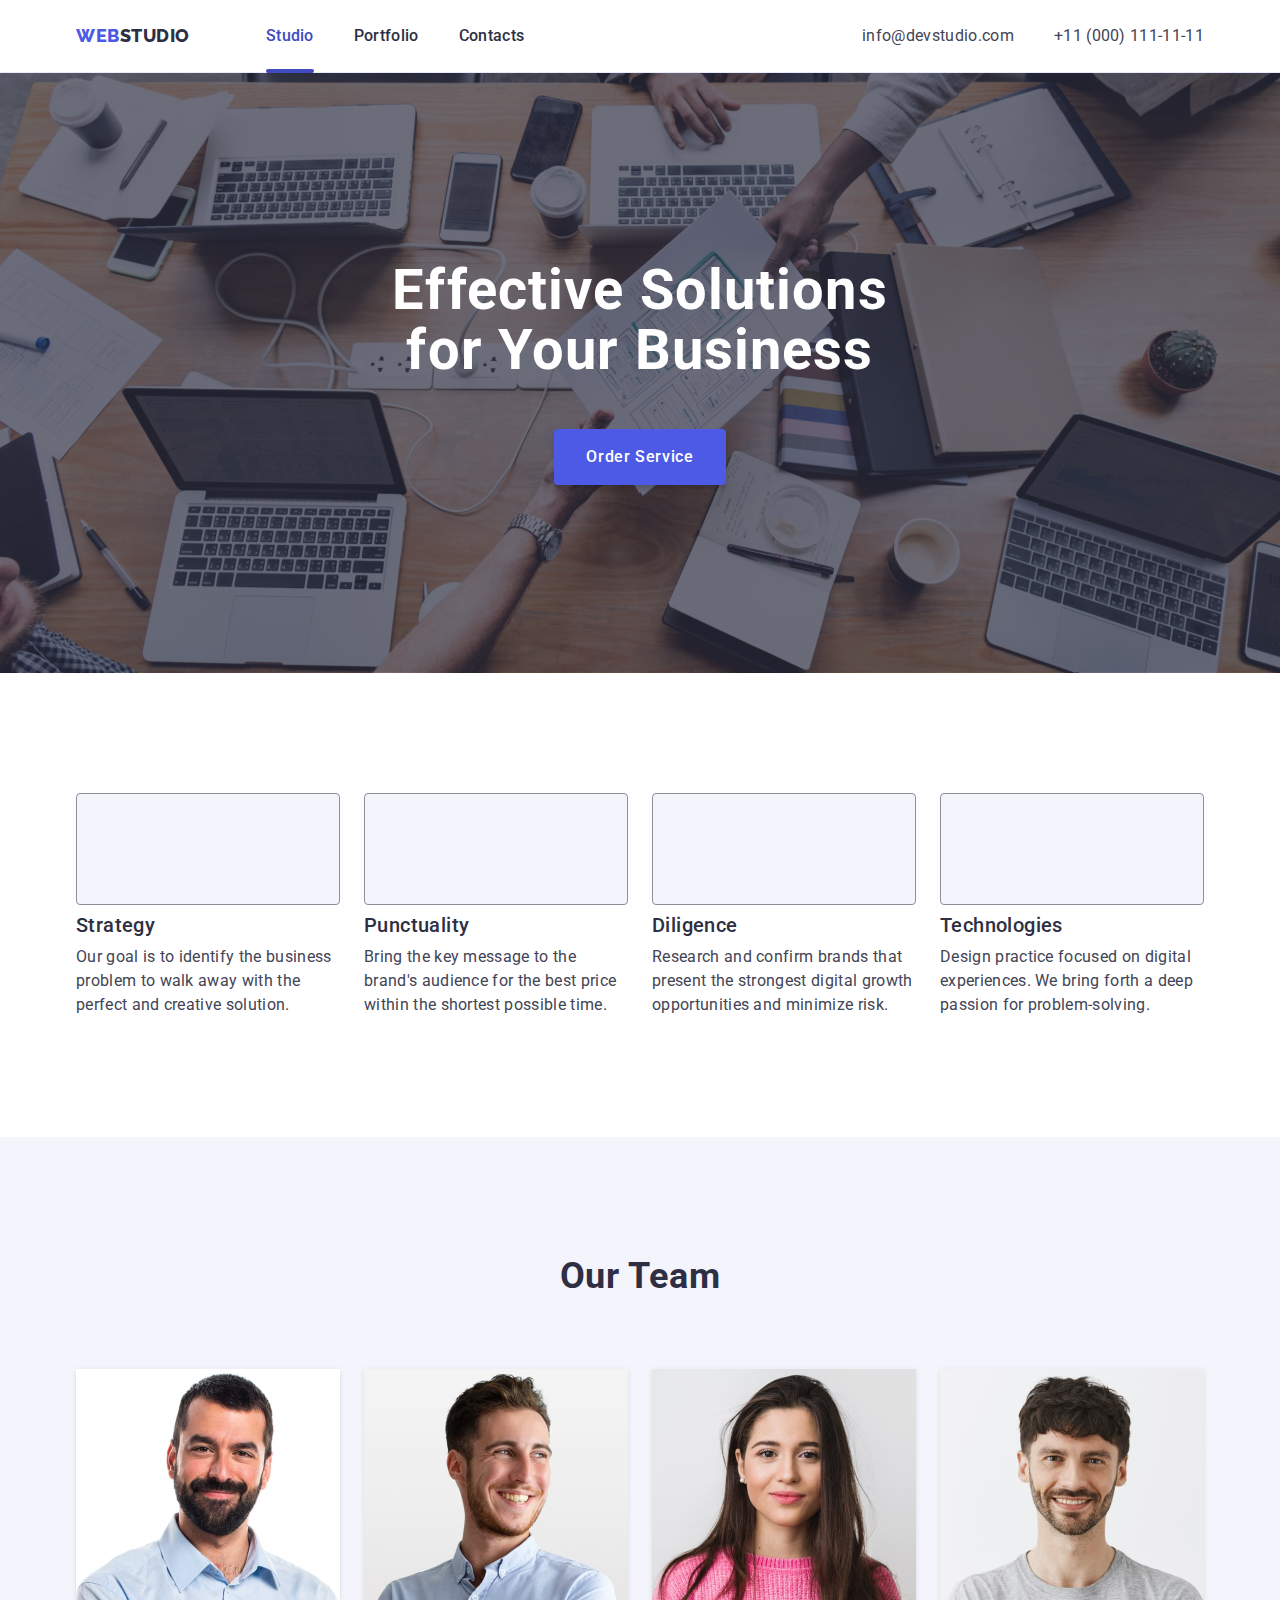
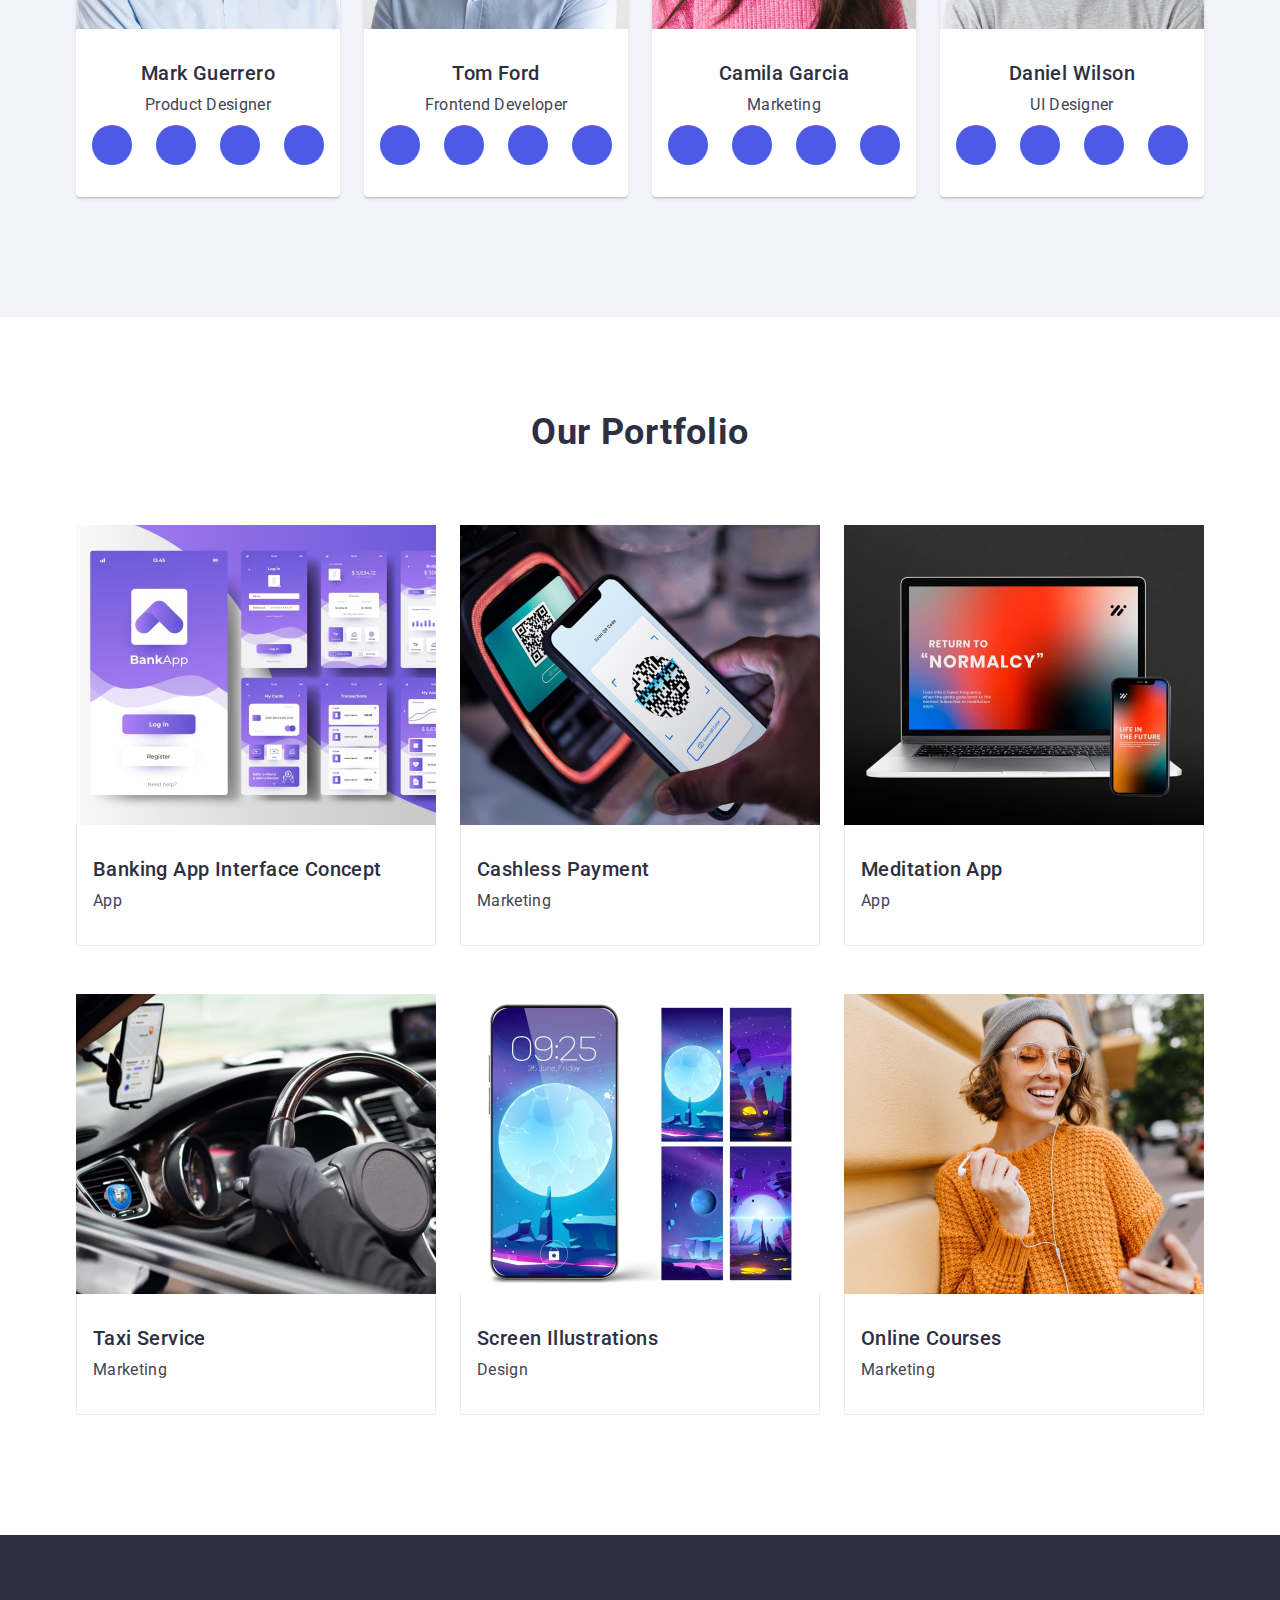
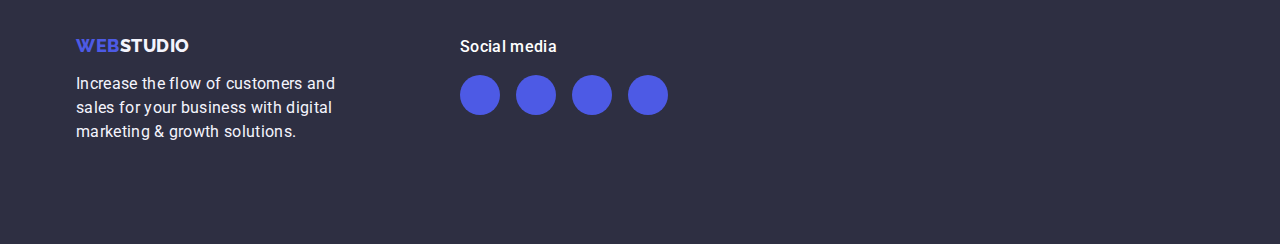
<file: index.html>
<!DOCTYPE html>
<html lang="en">
  <!-- #region head -->

  <head>
    <meta charset="UTF-8" />
    <meta name="viewport" content="width=device-width, initial-scale=1.0" />
    <link rel="preconnect" href="https://fonts.googleapis.com" />
    <link rel="preconnect" href="https://fonts.gstatic.com" crossorigin />
    <link
      href="https://fonts.googleapis.com/css2?family=Raleway:wght@800&family=Roboto:wght@400;500;700;900&display=swap"
      rel="stylesheet"
    />
    <link
      rel="stylesheet"
      href="https://cdnjs.cloudflare.com/ajax/libs/modern-normalize/2.0.0/modern-normalize.min.css"
    />
    <link rel="stylesheet" href="./css/styles.css" />
    <link rel="shortcut icon" href="./images/teamM.png" />
    <title>Web Studio</title>
  </head>
  <!-- #endregion -->
  <body>
    <!-- #region heder -->

    <header class="header">
      <div class="header-container container">
        <nav class="header-nav">
          <a class="header-nav__logo-blue link" href="./index.html"
            >Web<span class="header-nav__logo-black">Studio</span></a
          >
          <ul class="header-nav__list list">
            <li class="header-nav__item">
              <a class="header-nav__link link current" href="./index.html"
                >Studio</a
              >
            </li>
            <li class="header-nav__item">
              <a class="header-nav__link link" href="./portfolio.html"
                >Portfolio</a
              >
            </li>
            <li class="header-nav__item">
              <a class="header-nav__link link" href="">Contacts</a>
            </li>
          </ul>
        </nav>
        <address class="header-contacts">
          <ul class="header-contacts__list list">
            <li class="header-contacts__item">
              <a
                class="header-contacts__link link"
                href="mailto:info@devstudio.com"
                >info@devstudio.com</a
              >
            </li>
            <li class="header-contacts__item">
              <a class="header-contacts__link link" href="tel:+110001111111"
                >+11 (000) 111-11-11</a
              >
            </li>
          </ul>
        </address>
      </div>
    </header>
    <!-- #endregion -->

    <main>
      <!-- #region section 1 -->

      <section class="hero hero__bg-image">
        <div class="container">
          <h1 class="hero__title">Effective Solutions for Your Business</h1>
          <button class="hero__button" type="button" data-modal-open>
            Order Service
          </button>
        </div>
      </section>
      <!-- #endregion -->

      <!-- #region section 2 -->

      <section class="company">
        <div class="container">
          <h2 class="visually-hidden">Hidden</h2>
          <ul class="company__list list">
            <li class="company__item">
              <div class="company__wrapper">
                <svg
                  class="company__icon"
                  aria-label="antenna"
                  width="64"
                  height="64"
                >
                  <use href="./images/icons.svg#icon-antenna-1"></use>
                </svg>
              </div>
              <h3 class="company__title">Strategy</h3>
              <p class="company__text">
                Our goal is to identify the business problem to walk away with
                the perfect and creative solution.
              </p>
            </li>
            <li class="company__item">
              <div class="company__wrapper">
                <svg
                  class="company__icon"
                  aria-label="antenna"
                  width="64"
                  height="64"
                >
                  <use href="./images/icons.svg#icon-clock-1"></use>
                </svg>
              </div>
              <h3 class="company__title">Punctuality</h3>
              <p class="company__text">
                Bring the key message to the brand's audience for the best price
                within the shortest possible time.
              </p>
            </li>
            <li class="company__item">
              <div class="company__wrapper">
                <svg
                  class="company__icon"
                  aria-label="antenna"
                  width="64"
                  height="64"
                >
                  <use href="./images/icons.svg#icon-diagram-1"></use>
                </svg>
              </div>
              <h3 class="company__title">Diligence</h3>
              <p class="company__text">
                Research and confirm brands that present the strongest digital
                growth opportunities and minimize risk.
              </p>
            </li>
            <li class="company__item">
              <div class="company__wrapper">
                <svg
                  class="company__icon"
                  aria-label="antenna"
                  width="64"
                  height="64"
                >
                  <use href="./images/icons.svg#icon-astronaut-1"></use>
                </svg>
              </div>

              <h3 class="company__title">Technologies</h3>
              <p class="company__text">
                Design practice focused on digital experiences. We bring forth a
                deep passion for problem-solving.
              </p>
            </li>
          </ul>
        </div>
      </section>
      <!-- #endregion -->

      <!-- #region section 3 -->

      <section class="team">
        <div class="container">
          <h2 class="team__title">Our Team</h2>
          <ul class="team__list list">
            <li class="team__item">
              <img
                class="team__image"
                src="./images/team-01.jpg"
                alt="photo Mark Guerrero"
                width="264"
              />
              <div class="team__wrapper">
                <h3 class="team__specialist">Mark Guerrero</h3>
                <p class="team__job-title">Product Designer</p>
                <ul class="team__list-icons list">
                  <li class="team__item-icon">
                    <a href="" class="team__link-icon">
                      <svg
                        class="team__icon"
                        aria-label="icon-instagram"
                        width="16"
                        height="16"
                      >
                        <use href="./images/icons.svg#icon-instagram-2"></use>
                      </svg>
                    </a>
                  </li>
                  <li class="team__item-icon">
                    <a href="" class="team__link-icon">
                      <svg
                        class="team__icon"
                        aria-label="icon-twitter"
                        width="16"
                        height="16"
                      >
                        <use href="./images/icons.svg#icon-twitter-1"></use>
                      </svg>
                    </a>
                  </li>
                  <li class="team__item-icon">
                    <a href="" class="team__link-icon">
                      <svg
                        class="team__icon"
                        aria-label="icon-facebook"
                        width="16"
                        height="16"
                      >
                        <use href="./images/icons.svg#icon-facebook-1"></use>
                      </svg>
                    </a>
                  </li>
                  <li class="team__item-icon">
                    <a href="" class="team__link-icon">
                      <svg
                        class="team__icon"
                        aria-label="icon-linkedin"
                        width="16"
                        height="16"
                      >
                        <use href="./images/icons.svg#icon-linkedin-1"></use>
                      </svg>
                    </a>
                  </li>
                </ul>
              </div>
            </li>
            <li class="team__item">
              <img
                class="team__image"
                src="./images/team-02.jpg"
                alt="photo Tom Ford"
                width="264"
              />
              <div class="team__wrapper">
                <h3 class="team__specialist">Tom Ford</h3>
                <p class="team__job-title">Frontend Developer</p>
                <ul class="team__list-icons list">
                  <li class="team__item-icon">
                    <a href="" class="team__link-icon">
                      <svg
                        class="team__icon"
                        aria-label="icon-instagram"
                        width="16"
                        height="16"
                      >
                        <use href="./images/icons.svg#icon-instagram-2"></use>
                      </svg>
                    </a>
                  </li>
                  <li class="team__item-icon">
                    <a href="" class="team__link-icon">
                      <svg
                        class="team__icon"
                        aria-label="icon-twitter"
                        width="16"
                        height="16"
                      >
                        <use href="./images/icons.svg#icon-twitter-1"></use>
                      </svg>
                    </a>
                  </li>
                  <li class="team__item-icon">
                    <a href="" class="team__link-icon">
                      <svg
                        class="team__icon"
                        aria-label="icon-facebook"
                        width="16"
                        height="16"
                      >
                        <use href="./images/icons.svg#icon-facebook-1"></use>
                      </svg>
                    </a>
                  </li>
                  <li class="team__item-icon">
                    <a href="" class="team__link-icon">
                      <svg
                        class="team__icon"
                        aria-label="icon-linkedin"
                        width="16"
                        height="16"
                      >
                        <use href="./images/icons.svg#icon-linkedin-1"></use>
                      </svg>
                    </a>
                  </li>
                </ul>
              </div>
            </li>
            <li class="team__item">
              <img
                class="team__image"
                src="./images/team-03.jpg"
                alt="photo Camila Garcia"
                width="264"
              />
              <div class="team__wrapper">
                <h3 class="team__specialist">Camila Garcia</h3>
                <p class="team__job-title">Marketing</p>
                <ul class="team__list-icons list">
                  <li class="team__item-icon">
                    <a href="" class="team__link-icon">
                      <svg
                        class="team__icon"
                        aria-label="icon-instagram"
                        width="16"
                        height="16"
                      >
                        <use href="./images/icons.svg#icon-instagram-2"></use>
                      </svg>
                    </a>
                  </li>
                  <li class="team__item-icon">
                    <a href="" class="team__link-icon">
                      <svg
                        class="team__icon"
                        aria-label="icon-twitter"
                        width="16"
                        height="16"
                      >
                        <use href="./images/icons.svg#icon-twitter-1"></use>
                      </svg>
                    </a>
                  </li>
                  <li class="team__item-icon">
                    <a href="" class="team__link-icon">
                      <svg
                        class="team__icon"
                        aria-label="icon-facebook"
                        width="16"
                        height="16"
                      >
                        <use href="./images/icons.svg#icon-facebook-1"></use>
                      </svg>
                    </a>
                  </li>
                  <li class="team__item-icon">
                    <a href="" class="team__link-icon">
                      <svg
                        class="team__icon"
                        aria-label="icon-linkedin"
                        width="16"
                        height="16"
                      >
                        <use href="./images/icons.svg#icon-linkedin-1"></use>
                      </svg>
                    </a>
                  </li>
                </ul>
              </div>
            </li>
            <li class="team__item">
              <img
                class="team__image"
                src="./images/team-04.jpg"
                alt="photo Daniel Wilson"
                width="264"
              />
              <div class="team__wrapper">
                <h3 class="team__specialist">Daniel Wilson</h3>
                <p class="team__job-title">UI Designer</p>
                <ul class="team__list-icons list">
                  <li class="team__item-icon">
                    <a href="" class="team__link-icon">
                      <svg
                        class="team__icon"
                        aria-label="icon-instagram"
                        width="16"
                        height="16"
                      >
                        <use href="./images/icons.svg#icon-instagram-2"></use>
                      </svg>
                    </a>
                  </li>
                  <li class="team__item-icon">
                    <a href="" class="team__link-icon">
                      <svg
                        class="team__icon"
                        aria-label="icon-twitter"
                        width="16"
                        height="16"
                      >
                        <use href="./images/icons.svg#icon-twitter-1"></use>
                      </svg>
                    </a>
                  </li>
                  <li class="team__item-icon">
                    <a href="" class="team__link-icon">
                      <svg
                        class="team__icon"
                        aria-label="icon-facebook"
                        width="16"
                        height="16"
                      >
                        <use href="./images/icons.svg#icon-facebook-1"></use>
                      </svg>
                    </a>
                  </li>
                  <li class="team__item-icon">
                    <a href="" class="team__link-icon">
                      <svg
                        class="team__icon"
                        aria-label="icon-linkedin"
                        width="16"
                        height="16"
                      >
                        <use href="./images/icons.svg#icon-linkedin-1"></use>
                      </svg>
                    </a>
                  </li>
                </ul>
              </div>
            </li>
          </ul>
        </div>
      </section>
      <!-- #endregion -->

      <!-- #region section 4-->
      <section class="gallery">
        <div class="container">
          <h2 class="team__title">Our Portfolio</h2>

          <ul class="gallery__list list">
            <li class="gallery__item">
              <div class="gallery__overley-wrapper">
                <img
                  class="gallery__image"
                  src="./images/portfolio-01.jpg"
                  alt="Banking App Interface Concept"
                  width="360"
                />
                <p class="gallery__overley-text">
                  14 Stylish and User-Friendly App Design Concepts · Task
                  Manager App · Calorie Tracker App · Exotic Fruit Ecommerce App
                  · Cloud Storage App
                </p>
              </div>
              <div class="gallery__wrapper">
                <h2 class="gallery__title">Banking App Interface Concept</h2>
                <p class="gallery__text">App</p>
              </div>
            </li>
            <li class="gallery__item">
              <div class="gallery__overley-wrapper">
                <img
                  class="gallery__image"
                  src="./images/portfolio-02.jpg"
                  alt="Cashless Payment"
                  width="360"
                />
                <p class="gallery__overley-text">
                  14 Stylish and User-Friendly App Design Concepts · Task
                  Manager App · Calorie Tracker App · Exotic Fruit Ecommerce App
                  · Cloud Storage App
                </p>
              </div>
              <div class="gallery__wrapper">
                <h2 class="gallery__title">Cashless Payment</h2>
                <p class="gallery__text">Marketing</p>
              </div>
            </li>
            <li class="gallery__item">
              <div class="gallery__overley-wrapper">
                <img
                  class="gallery__image"
                  src="./images/portfolio-03.jpg"
                  alt="Meditation App"
                  width="360"
                />
                <p class="gallery__overley-text">
                  14 Stylish and User-Friendly App Design Concepts · Task
                  Manager App · Calorie Tracker App · Exotic Fruit Ecommerce App
                  · Cloud Storage App
                </p>
              </div>
              <div class="gallery__wrapper">
                <h2 class="gallery__title">Meditation App</h2>
                <p class="gallery__text">App</p>
              </div>
            </li>
            <li class="gallery__item">
              <div class="gallery__overley-wrapper">
                <img
                  class="gallery__image"
                  src="./images/portfolio-04.jpg"
                  alt="Taxi Service"
                  width="360"
                />
                <p class="gallery__overley-text">
                  14 Stylish and User-Friendly App Design Concepts · Task
                  Manager App · Calorie Tracker App · Exotic Fruit Ecommerce App
                  · Cloud Storage App
                </p>
              </div>
              <div class="gallery__wrapper">
                <h2 class="gallery__title">Taxi Service</h2>
                <p class="gallery__text">Marketing</p>
              </div>
            </li>
            <li class="gallery__item">
              <div class="gallery__overley-wrapper">
                <img
                  class="gallery__image"
                  src="./images/portfolio-05.jpg"
                  alt="Screen Illustrations"
                  width="360"
                />
                <p class="gallery__overley-text">
                  14 Stylish and User-Friendly App Design Concepts · Task
                  Manager App · Calorie Tracker App · Exotic Fruit Ecommerce App
                  · Cloud Storage App
                </p>
              </div>
              <div class="gallery__wrapper">
                <h2 class="gallery__title">Screen Illustrations</h2>
                <p class="gallery__text">Design</p>
              </div>
            </li>
            <li class="gallery__item">
              <div class="gallery__overley-wrapper">
                <img
                  class="gallery__image"
                  src="./images/portfolio-06.jpg"
                  alt="Online Courses"
                  width="360"
                />
                <p class="gallery__overley-text">
                  14 Stylish and User-Friendly App Design Concepts · Task
                  Manager App · Calorie Tracker App · Exotic Fruit Ecommerce App
                  · Cloud Storage App
                </p>
              </div>
              <div class="gallery__wrapper">
                <h2 class="gallery__title">Online Courses</h2>
                <p class="gallery__text">Marketing</p>
              </div>
            </li>
          </ul>
        </div>
      </section>
      <!-- #endregion -->
    </main>

    <!-- #region footer  -->

    <footer class="footer">
      <div class="footer-container container">
        <div class="footer__logo-wrapper">
          <a class="footer__logo-blue link" href="./index.html"
            >Web<span class="footer__logo-white">Studio</span></a
          >
          <p class="footer__text">
            Increase the flow of customers and sales for your business with
            digital marketing & growth solutions.
          </p>
        </div>

        <div class="footer__icon-wrapper">
          <p class="footer__icon-text">Social media</p>
          <ul class="footer__icon-list">
            <li class="footer__icon-item">
              <a href="" class="footer__icon-link">
                <svg
                  class="footer__icon"
                  aria-label="icon-instagram"
                  width="24"
                  height="24"
                >
                  <use href="./images/icons.svg#icon-instagram-2"></use>
                </svg>
              </a>
            </li>
            <li class="footer__icon-item">
              <a href="" class="footer__icon-link">
                <svg
                  class="footer__icon"
                  aria-label="icon-twitter"
                  width="24"
                  height="24"
                >
                  <use href="./images/icons.svg#icon-twitter-1"></use>
                </svg>
              </a>
            </li>
            <li class="footer__icon-item">
              <a href="" class="footer__icon-link">
                <svg
                  class="footer__icon"
                  aria-label="icon-facebook"
                  width="24"
                  height="24"
                >
                  <use href="./images/icons.svg#icon-facebook-1"></use>
                </svg>
              </a>
            </li>
            <li class="footer__icon-item">
              <a href="" class="footer__icon-link">
                <svg
                  class="footer__icon"
                  aria-label="icon-linkedin"
                  width="24"
                  height="24"
                >
                  <use href="./images/icons.svg#icon-linkedin-1"></use>
                </svg>
              </a>
            </li>
          </ul>
        </div>
      </div>
    </footer>

    <!-- #endregion -->

    <!-- #region Modal Window -->

    <div class="backdrop is-hidden" data-modal>
      <div class="modal">
        <button class="modal__button-close" type="button" data-modal-close>
          <svg
            class="modal__icon-close"
            aria-label="icon-modal-close"
            width="8"
            height="8"
          >
            <use href="./images/icons.svg#icon-modal-close"></use>
          </svg>
        </button>
      </div>
    </div>
    <!-- #endregion -->

    <script src="./js/modal.js"></script>
  </body>
</html>
</file>
<file: css/styles.css>
/* #region root */

:root {
  --color-iris: #4d5ae5;
  --color-ocean: #404bbf;
  --color-navy-blue: #2e2f42;
  --color-green: #31d0aa;
  --color-slate: #434455;
  --color-light-slate: #8e8f99;
  --color-cornflower: #e7e9fc;
  --color-cloud: #f4f4fd;
  --color-navy-blue-modal: #2e2f42;
  --color-grey: #2e2f42;
  --color-white: #ffffff;
  --color-dairy: #fcfcfc;
}

*,
*::before,
*::after {
  box-sizing: border-box;
}

body {
  font-family: 'Roboto', sans-serif;
  color: var(--color-slate);
  background-color: var(--color-white);
  font-size: 16px;
  letter-spacing: 0.02em;
}

.list {
  list-style: none;
}

.link {
  text-decoration: none;
}

h1,
h2,
h3,
h4,
h5,
h6,
p,
ul {
  margin: 0;
  padding: 0;
}

input,
textarea,
button {
  font: inherit;
}

button {
  cursor: pointer;
  color: currentColor;
}

ul {
  list-style: none;
}

a {
  text-decoration: none;
  outline: none;
}

img {
  display: block;
  max-width: 100%;
  height: auto;
}

.visually-hidden {
  position: absolute;
  width: 1px;
  height: 1px;
  margin: -1px;
  border: 0;
  padding: 0;
  white-space: nowrap;
  clip-path: inset(100%);
  clip: rect(0 0 0 0);
  overflow: hidden;
}

.container {
  width: 1158px;
  margin: 0 auto;
  padding: 0 15px;
}

/* #endregion */

/* #region header */

.header {
  border-bottom: 1px solid var(--color-cornflower);
  box-shadow: 0px 2px 1px rgba(46, 47, 66, 0.08),
    0px 1px 1px rgba(46, 47, 66, 0.16), 0px 1px 6px rgba(46, 47, 66, 0.08);
}

.header-container {
  display: flex;
  align-items: center;
}

.header-nav {
  display: flex;
  align-items: center;
}

.header-nav__logo-blue {
  color: var(--color-iris);
  font-family: 'Raleway', sans-serif;
  font-weight: 800;
  font-size: 18px;
  line-height: 1.17;
  letter-spacing: 0.03em;
  text-transform: uppercase;
  display: inline-block;
  margin-right: 76px;
}

.header-nav__logo-black {
  color: var(--color-navy-blue);
}

.header-nav__list {
  display: flex;
  gap: 40px;
}

.header-nav__link {
  color: var(--color-navy-blue);
  font-weight: 500;
  font-size: 16px;
  line-height: 1.5;
  padding-top: 24px;
  padding-bottom: 24px;
  position: relative;
  display: block;
  transition: color 250ms cubic-bezier(0.4, 0, 0.2, 1);
}

.header-nav__link:hover,
.header-nav__link:focus {
  color: var(--color-ocean);
}

.header-nav__link.current {
  color: var(--color-ocean);
}

.header-nav__link.current::after {
  content: '';
  display: block;
  width: 100%;
  height: 4px;
  border-radius: 2px;
  background-color: var(--color-ocean);
  position: absolute;
  bottom: -1px;
  left: 0;
}

.header-contacts {
  font-style: normal;
  margin-left: auto;
}

.header-contacts__list {
  display: flex;
  gap: 40px;
}

.header-contacts__link {
  color: var(--color-slate);
  font-weight: 400;
  font-size: 16px;
  line-height: 1.5;
  display: inline-block;
  padding-top: 24px;
  padding-bottom: 24px;
  transition: color 250ms cubic-bezier(0.4, 0, 0.2, 1);
}

.header-contacts__link:hover,
.header-contacts__link:focus {
  color: var(--color-ocean);
}

/* #endregion */

/* #region hero section 1*/

.hero {
  background-color: var(--color-navy-blue);
  padding: 188px 0;
}

.hero__bg-image {
  margin: 0 auto;
  max-width: 1440px;
  background-position: center;
  background-repeat: no-repeat;
  background-size: cover;
  background-image: linear-gradient(
      rgba(46, 47, 66, 0.7),
      rgba(46, 47, 66, 0.7)
    ),
    url('../images/img-name.jpg');
}

.hero__title {
  color: var(--color-white);
  font-weight: 700;
  font-size: 56px;
  line-height: 1.07;
  letter-spacing: 0.02em;
  text-align: center;
  max-width: 496px;
  text-align: center;
  margin: 0 auto 48px;
}

.hero__button {
  color: var(--color-white);
  background-color: var(--color-iris);
  font-family: 'Roboto', sans-serif;
  font-weight: 500;
  font-size: 16px;
  line-height: 1.5;
  letter-spacing: 0.04em;
  cursor: pointer;
  border-radius: 4px;
  padding: 16px 32px 16px 32px;
  border: none;
  box-shadow: 0px 4px 4px 0px rgba(0, 0, 0, 0.15);
  display: block;
  margin: 0 auto;
  min-width: 169px;
  transition: background-color 250ms cubic-bezier(0.4, 0, 0.2, 1);
}

.hero__button:hover,
.hero__button:focus {
  background-color: var(--color-ocean);
}
/* #endregion */

/* #region section 2 */

.company {
  padding: 120px 0;
}

.company__list {
  display: flex;
  gap: 24px;
}

.company__item {
  width: 264px;
}

.company__wrapper {
  display: flex;
  align-items: center;
  justify-content: center;
  height: 112px;
  border-radius: 4px;
  background-color: var(--color-cloud);
  margin-bottom: 8px;
  border: 1px solid #8e8f99;
}

.company__title {
  color: var(--color-navy-blue);
  font-weight: 500;
  font-size: 20px;
  line-height: 1.2;
  letter-spacing: 0.02em;
  margin-bottom: 8px;
}

.company__text {
  color: var(--color-slate);
  font-weight: 400;
  font-size: 16px;
  line-height: 1.5;
}
/* #endregion */

/* #region section 3 */

.team {
  background-color: var(--color-cloud);
  padding: 120px 0;
}

.team__title {
  color: var(--color-navy-blue);
  font-weight: 700;
  font-size: 36px;
  line-height: 1.11;
  text-align: center;
  letter-spacing: 0.02em;
  text-transform: capitalize;
  margin-bottom: 72px;
}

.team__list {
  background-color: var(--color-cloud);
  display: flex;
  gap: 24px;
}

.team__item {
  background-color: var(--color-white);
  box-shadow: 0px 2px 1px 0px rgba(46, 47, 66, 0.08),
    0px 1px 1px 0px rgba(46, 47, 66, 0.16),
    0px 1px 6px 0px rgba(46, 47, 66, 0.08);
  border-radius: 0px 0px 4px 4px;
}

.team__wrapper {
  padding: 32px 0;
}

.team__specialist {
  color: var(--color-navy-blue);
  font-weight: 500;
  font-size: 20px;
  line-height: 1.2;
  letter-spacing: 0.02em;
  text-align: center;
  margin-bottom: 8px;
}

.team__job-title {
  color: var(--color-slate);
  font-weight: 400;
  font-size: 16px;
  line-height: 1.5;
  text-align: center;
  margin-bottom: 8px;
}

.team__list-icons {
  display: flex;
  align-items: center;
  justify-content: center;
  gap: 24px;
}

.team__item-icon {
  width: 40px;
  height: 40px;
}

.team__link-icon {
  display: flex;
  align-items: center;
  justify-content: center;
  width: 100%;
  height: 100%;
  background-color: var(--color-iris);
  border-radius: 50%;
  transition: background-color 250ms cubic-bezier(0.4, 0, 0.2, 1);
}

.team__link-icon:hover,
.team__link-icon:focus {
  background-color: var(--color-ocean);
}

.team__icon {
  fill: var(--color-cloud);
}
/* #endregion */

/* #region Page Portfolio  section 4 */

.gallery {
  padding: 96px 0 120px;
}

.gallery-filter__list {
  display: flex;
  justify-content: center;
  gap: 24px;
  margin-bottom: 72px;
}

.gallery__list {
  display: flex;
  flex-wrap: wrap;
  gap: 48px 24px;
}

.gallery__item {
  transition: box-shadow 250ms cubic-bezier(0.4, 0, 0.2, 1);
}

.gallery__item:hover {
  transform: translateY(0%);
  box-shadow: 0px 1px 6px rgba(46, 47, 66, 0.08),
    0px 1px 1px rgba(46, 47, 66, 0.16), 0px 2px 1px rgba(46, 47, 66, 0.08);
}

.gallery__link {
  cursor: pointer;
  display: block;
  transition: box-shadow 250ms cubic-bezier(0.4, 0, 0.2, 1);
}

.gallery__link:hover,
.gallery__link:focus {
  box-shadow: 0px 1px 6px rgba(46, 47, 66, 0.08),
    0px 1px 1px rgba(46, 47, 66, 0.16), 0px 2px 1px rgba(46, 47, 66, 0.08);
}

.gallery__item:hover .gallery__overley-text {
  transform: translateY(0);
}

.gallery__overley-wrapper {
  position: relative;
  overflow: hidden;
}

.gallery__overley-text {
  position: absolute;
  top: 0;
  left: 0;
  font-weight: 400;
  font-size: 16px;
  line-height: 1.5;
  padding: 40px 32px;
  width: 100%;
  height: 100%;
  transform: translateY(100%);
  background-color: var(--color-iris);
  transition: transform 250ms cubic-bezier(0.4, 0, 0.2, 1);
  color: var(--color-cloud);
}

.gallery__overley-text:hover {
  transform: translateY(0);
}

.gallery__wrapper {
  border: 1px solid var(--color-cornflower);
  border-top: none;
  padding: 32px 16px;
}

.gallery__title {
  color: var(--color-navy-blue);
  font-weight: 500;
  font-size: 20px;
  line-height: 1.2;
  letter-spacing: 0.02em;
  margin-bottom: 8px;
}

.gallery__text {
  color: var(--color-slate);
  font-weight: 400;
  font-size: 16px;
  line-height: 1.5;
  letter-spacing: 0.02em;
}

/* #endregion */

/* #region footer */

.footer {
  background-color: var(--color-navy-blue);
  padding: 100px 0;
}

.footer-container {
  display: flex;
  align-items: baseline;
}

.footer__logo-wrapper {
  width: 264px;
  margin-right: 120px;
}

.footer__logo-blue {
  color: var(--color-iris);
  font-family: 'Raleway', sans-serif;
  font-weight: 800;
  font-size: 18px;
  line-height: 1.17;
  letter-spacing: 0.03em;
  text-transform: uppercase;
  display: inline-block;
  margin-bottom: 16px;
}

.footer__logo-white {
  color: var(--color-cloud);
}

.footer__text {
  color: var(--color-cloud);
  font-weight: 400;
  font-size: 16px;
  line-height: 1.5;
  width: 264px;
}

.footer__icon-text {
  font-weight: 500;
  font-size: 16px;
  line-height: 1.5;
  color: var(--color-white);
  margin-bottom: 16px;
}

.footer__icon-list {
  display: flex;
  align-items: center;
  justify-content: start;
  gap: 16px;
}

.footer__icon-item {
  width: 40px;
  height: 40px;
}

.footer__icon-link {
  display: flex;
  align-items: center;
  justify-content: center;
  border-radius: 50%;
  width: 100%;
  height: 100%;
  background-color: var(--color-iris);
  transition: background-color 250ms cubic-bezier(0.4, 0, 0.2, 1);
}

.footer__icon {
  fill: var(--color-cloud);
}

.footer__icon-link:hover,
.footer__icon-link:focus {
  background-color: var(--color-green);
}

/* #endregion */

/* #region Modal Window */

.backdrop {
  position: fixed;
  top: 0;
  left: 0;
  width: 100%;
  height: 100%;
  background-color: rgba(46, 47, 66, 0.4);
  transition: opacity 250ms cubic-bezier(0.4, 0, 0.2, 1),
    visibility 250ms cubic-bezier(0.4, 0, 0.2, 1);
}

.backdrop.is-hidden {
  opacity: 0;
  pointer-events: none;
  visibility: hidden;
}

.modal {
  position: absolute;
  top: 50%;
  left: 50%;
  transform: translateX(-50%) translateY(-50%);
  width: 408px;
  min-height: 584px;
  border-radius: 4px;
  box-shadow: 0px 2px 1px 0px rgba(0, 0, 0, 0.2),
    0px 1px 3px 0px rgba(0, 0, 0, 0.12), 0px 1px 1px 0px rgba(0, 0, 0, 0.14);
  background-color: var(--color-dairy);
  transition: transform 250ms cubic-bezier(0.4, 0, 0.2, 1);
}

.modal__button-close {
  padding: 0;
  position: absolute;
  top: 24px;
  right: 24px;
  display: flex;
  justify-content: center;
  align-items: center;
  width: 24px;
  height: 24px;
  border-radius: 50%;
  border: 1px solid rgba(0, 0, 0, 0.1);
  background-color: var(--color-cornflower);
  transition: background-color 250ms cubic-bezier(0.4, 0, 0.2, 1),
    border 250ms cubic-bezier(0.4, 0, 0.2, 1);
}

.modal__button-close:hover,
.modal__button-close:focus {
  background-color: var(--color-ocean);
  border: none;
  fill: var(--color-white);
}

.modal__icon-close {
  fill: var(--ancillary-color);
  transition: fill 250ms cubic-bezier(0.4, 0, 0.2, 1);
}

.modal__button-close:hover .modal__icon-close,
.modal__button-close:focus .modal__icon-close {
  fill: var(--color-white);
}
/* #endregion */
</file>
